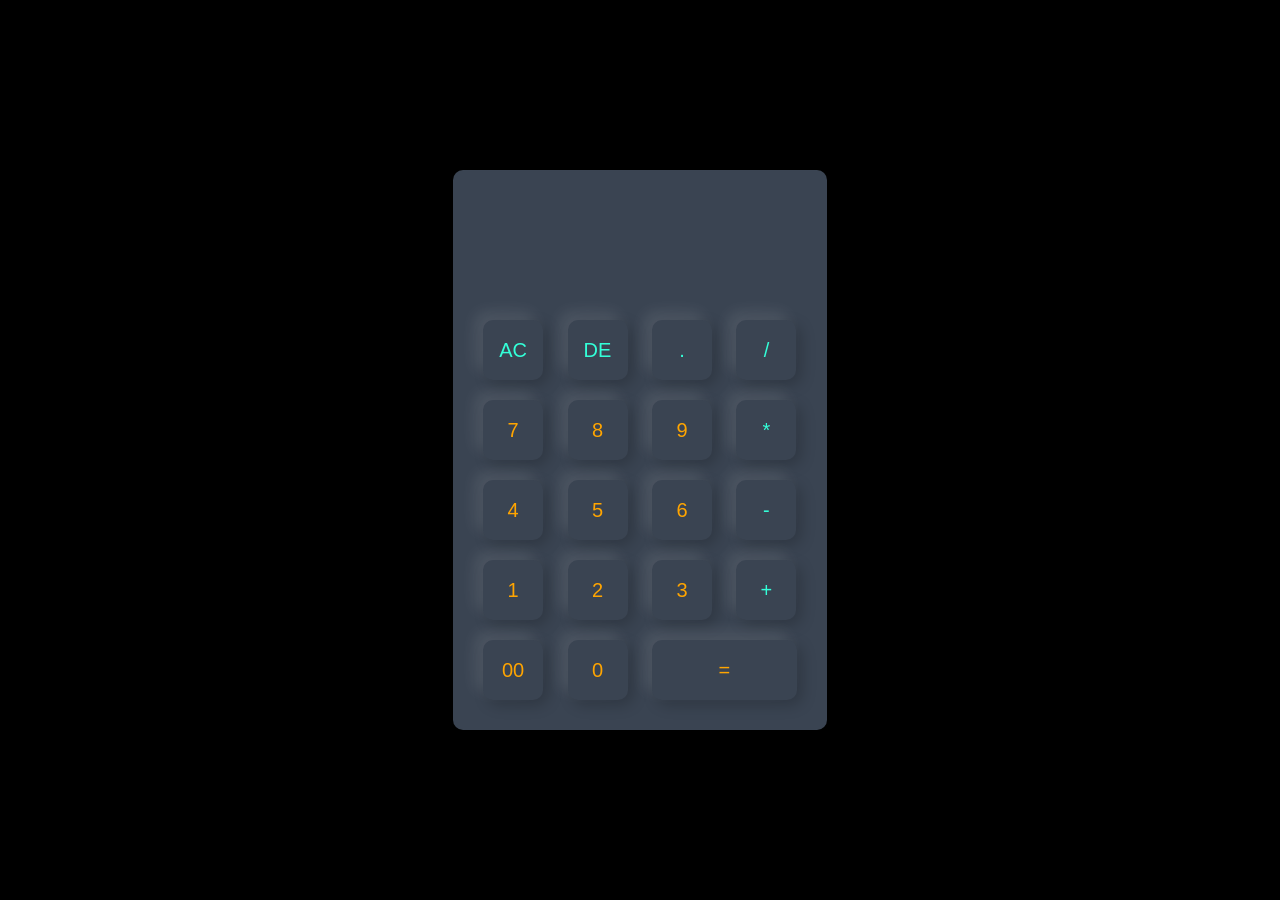
<file: indext.html>
<!DOCTYPE html>
<html lang="en">
<head>
    <meta charset="UTF-8">
    <meta name="viewport" content="width=device-width, initial-scale=1.0">
    <title>calculator</title>
    <link rel="stylesheet" href="style.css">
</head>
<body>
    <div class="container">
        <div class="calcuator">
            <form>
                <div class="display">
                    <input type="text" name="display">
                </div>
                <div>
                    <input type="button" value="AC" onclick="display.value ='' " class="operator">
                    <input type="button" value="DE" onclick="display.value = display.value.toString().slice(0,-1)" class="operator">
                    <input type="button" value="." onclick="display.value +='.' " class="operator">
                    <input type="button" value="/" onclick="display.value +='/' " class="operator">
                </div>
                <div>
                    <input type="button" value="7" onclick="display.value +='7' ">
                    <input type="button" value="8" onclick="display.value +='8' ">
                    <input type="button" value="9" onclick="display.value +='9' ">
                    <input type="button" value="*" onclick="display.value +='*' " class="operator">
                </div>
                <div>
                    <input type="button" value="4" onclick="display.value +='4' ">
                    <input type="button" value="5" onclick="display.value +='5' ">
                    <input type="button" value="6" onclick="display.value +='6' ">
                    <input type="button" value="-" onclick="display.value +='-' "class="operator">
                </div>
                <div>
                    <input type="button" value="1" onclick="display.value +='1' ">
                    <input type="button" value="2" onclick="display.value +='2' ">
                    <input type="button" value="3" onclick="display.value +='3' ">
                    <input type="button" value="+" onclick="display.value +='+' " class="operator">
                </div>
                <div>
                    <input type="button" value="00" onclick="display.value +='00' ">
                    <input type="button" value="0" onclick="display.value +='0' ">
                    <input type="button" value="=" class="equal" onclick="display.value = eval(display.value)" class="equal" class="operator">
                </div>
            </form>
        </div>
    </div>
</body>
</html>
</file>
<file: style.css>
*{
    margin: 0;
    padding: 0;
    font-family: 'poppins',sans-serif;
    box-sizing: border-box;
}

.container{
    width: 100%;
    height: 100vh;
    background: black;
    display: flex;
    align-items: center;
    justify-content: center;
}

.calcuator{
    background: #3a4452;
    padding: 20px;
    border-radius: 10px;
}

.calcuator form input{
    border: 0;
    outline: 0;
    width: 60px;
    height: 60px;
    border-radius: 10px;
    box-shadow: -8px -8px 15px rgba(255, 255, 255, 0.1),5px 5px 15px rgba(0, 0, 0, 0.2);
    background: transparent;
    font-size: 20px;
    color: orange;
    cursor: pointer;
    margin: 10px;
}
form .display{
    display: flex;
    justify-content: flex-end;
    margin: 20px 0;
}

form .display input{
    text-align: right;
    flex: 1;
    font-size: 45px;
    box-shadow: none;
}

form input.equal{
    width: 145px;
}

form input.operator{
    color: #33ffd8;

}
</file>
